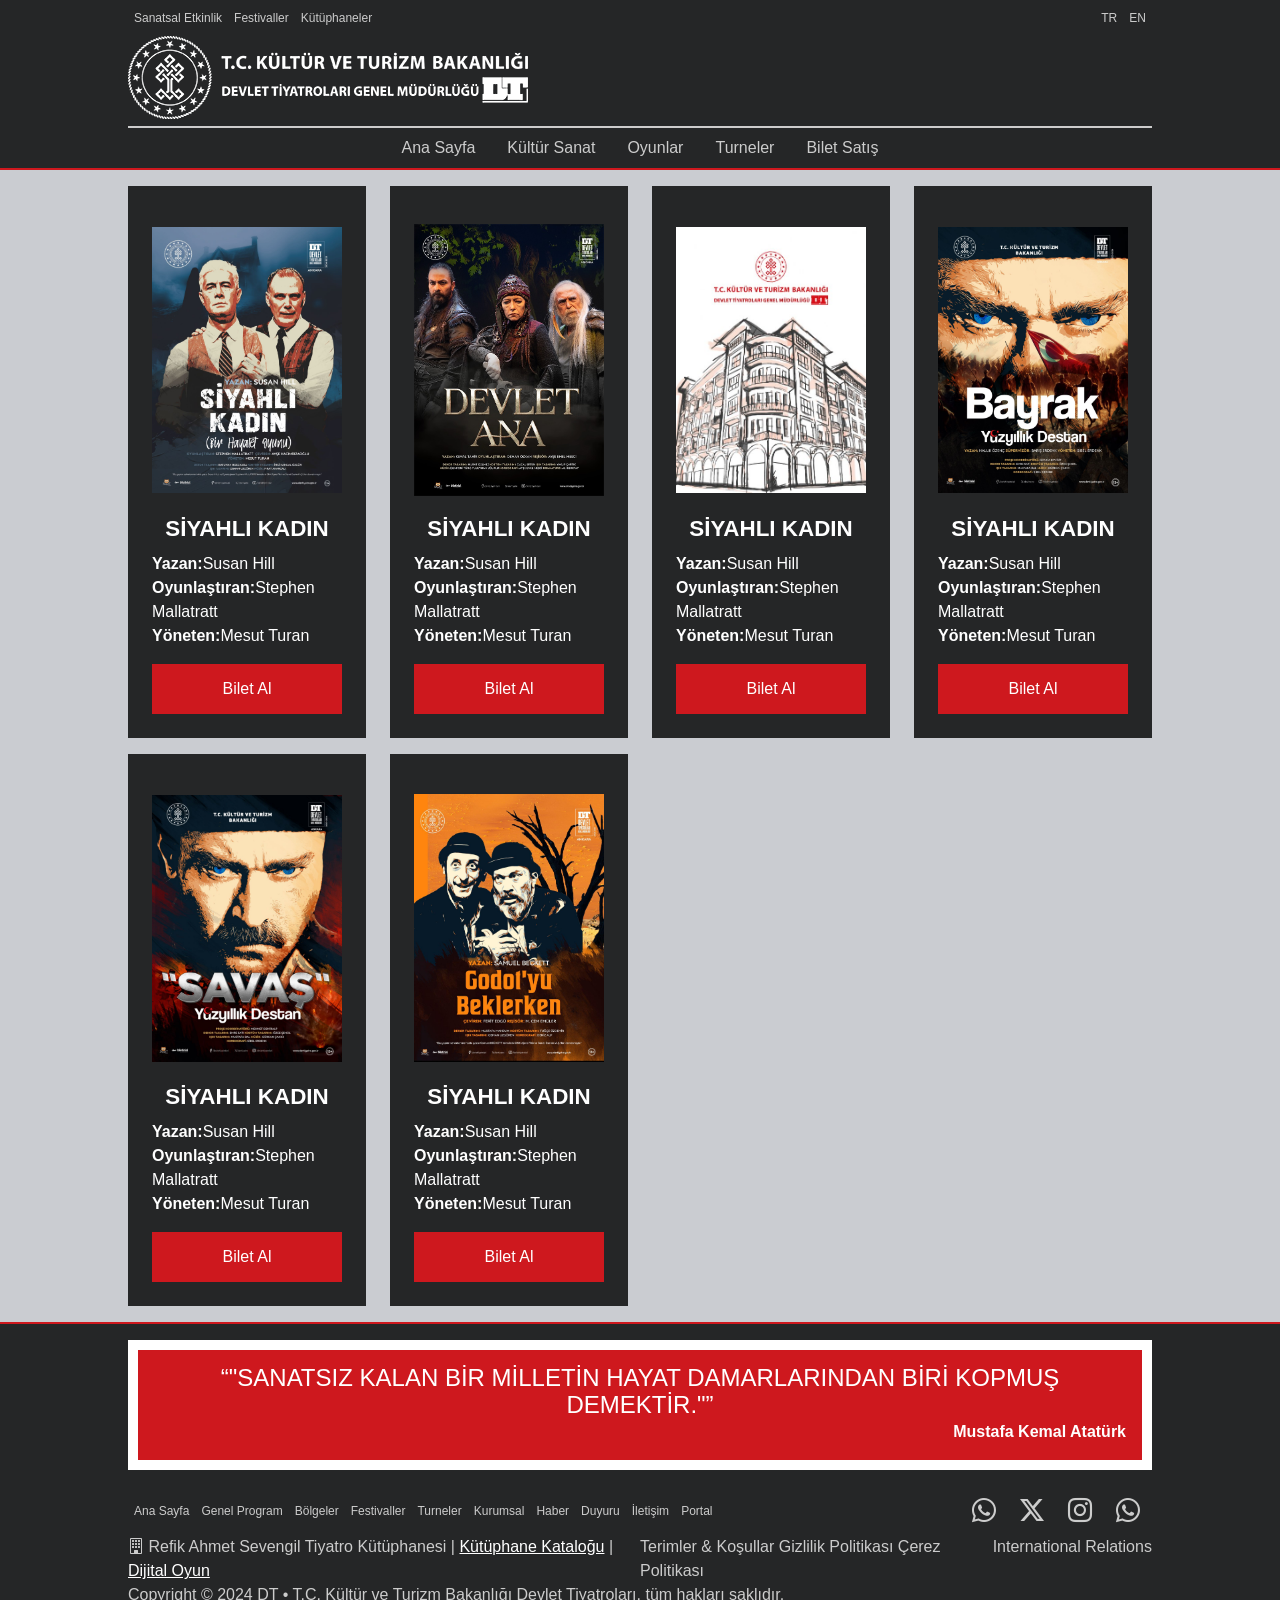
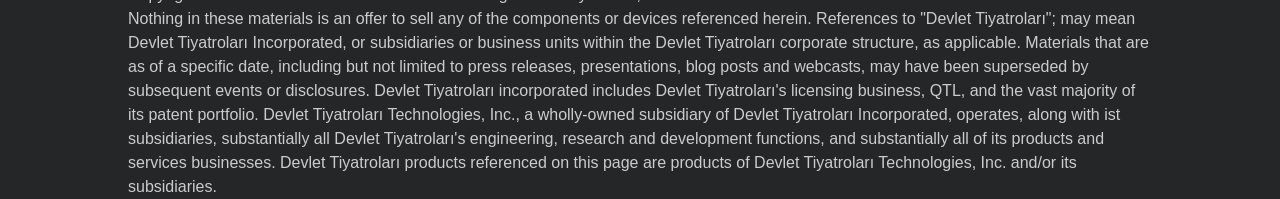
<file: 250205/index.html>
<!DOCTYPE html>
<html lang="tr">
<head>
    <meta charset="UTF-8">
    <meta name="viewport" content="width=device-width, initial-scale=1.0">
    <title>Devlet Tiyatroları Kurumsal Site</title>
    <link rel="stylesheet" href="sablon.css">
    <link rel="stylesheet" href="tasarim.css">
    <link rel="stylesheet" href="https://cdn.jsdelivr.net/npm/bootstrap-icons@1.11.3/font/bootstrap-icons.min.css">
</head>
<body>
    <header>
        <div class="container">
            <div class="row">
                <div class="col-8">
                    <nav id="top-menu">
                        <ul class="d-flex">
                            <li><a href="#">Sanatsal Etkinlik</a></li>
                            <li><a href="#">Festivaller</a></li>
                            <li><a href="#">Kütüphaneler</a></li>
                        </ul>
                    </nav>
                </div>
                <div class="col-4">
                    <nav id="lang-menu">
                        <ul class="d-flex flex-end">
                            <li><a href="#">TR</a></li>
                            <li><a href="#">EN</a></li>
                        </ul>
                    </nav>
                </div>
            </div>
            <div class="row alt-cizgi-2">
                <div class="col-12">
                    <a href="index.html" id="logo">
                        <img src="res/img/logo.png" alt="Devlet Tiyatrosu Logosu">
                    </a>
                </div>
            </div>
            <div class="row">
                <div class="col-12">
                    <nav id="main-menu">
                        <ul class="d-flex flex-center">
                            <li><a href="index.html">Ana Sayfa</a></li>
                            <li><a href="#">Kültür Sanat</a></li>
                            <li><a href="#">Oyunlar</a></li>
                            <li><a href="#">Turneler</a></li>
                            <li><a href="#">Bilet Satış</a></li>
                        </ul>
                    </nav>
                </div>
            </div>
        </div>
    </header>

    <main>
        <div class="container">
            <div class="row nmargin-1">
                <div class="col-3">
                    <div class="card">
                        <img src="res/resimler/oyun1.jpeg" alt="birinci oyun" class="card-poster">
                        <h2 class="card-title">SİYAHLI KADIN</h2>
                        <div class="card-detail">
                            <p><strong>Yazan:</strong>Susan Hill</p>
                            <p><strong>Oyunlaştıran:</strong>Stephen Mallatratt</p>
                            <p><strong>Yöneten:</strong>Mesut Turan</p>
                        </div>
                        <button class="buy-ticket">Bilet Al</button>
                    </div>
                </div>
                <div class="col-3">
                    <div class="card">
                        <img src="res/resimler/oyun2.jpeg" alt="ikinci oyun" class="card-poster">
                        <h2 class="card-title">SİYAHLI KADIN</h2>
                        <div class="card-detail">
                            <p><strong>Yazan:</strong>Susan Hill</p>
                            <p><strong>Oyunlaştıran:</strong>Stephen Mallatratt</p>
                            <p><strong>Yöneten:</strong>Mesut Turan</p>
                        </div>
                        <button class="buy-ticket">Bilet Al</button>
                    </div>
                </div>
                <div class="col-3">
                    <div class="card">
                        <img src="res/resimler/oyun3.jpeg" alt="üçüncü oyun" class="card-poster">
                        <h2 class="card-title">SİYAHLI KADIN</h2>
                        <div class="card-detail">
                            <p><strong>Yazan:</strong>Susan Hill</p>
                            <p><strong>Oyunlaştıran:</strong>Stephen Mallatratt</p>
                            <p><strong>Yöneten:</strong>Mesut Turan</p>
                        </div>
                        <button class="buy-ticket">Bilet Al</button>
                    </div>
                </div>
                <div class="col-3">
                    <div class="card">
                        <img src="res/resimler/oyun4.jpeg" alt="dördüncü oyun" class="card-poster">
                        <h2 class="card-title">SİYAHLI KADIN</h2>
                        <div class="card-detail">
                            <p><strong>Yazan:</strong>Susan Hill</p>
                            <p><strong>Oyunlaştıran:</strong>Stephen Mallatratt</p>
                            <p><strong>Yöneten:</strong>Mesut Turan</p>
                        </div>
                        <button class="buy-ticket">Bilet Al</button>
                    </div>
                </div>
                <div class="col-3">
                    <div class="card">
                        <img src="res/resimler/oyun5.jpeg" alt="beşinci oyun" class="card-poster">
                        <h2 class="card-title">SİYAHLI KADIN</h2>
                        <div class="card-detail">
                            <p><strong>Yazan:</strong>Susan Hill</p>
                            <p><strong>Oyunlaştıran:</strong>Stephen Mallatratt</p>
                            <p><strong>Yöneten:</strong>Mesut Turan</p>
                        </div>
                        <button class="buy-ticket">Bilet Al</button>
                    </div>
                </div>
                <div class="col-3">
                    <div class="card">
                        <img src="res/resimler/oyun6.jpeg" alt="altıncı oyun" class="card-poster">
                        <h2 class="card-title">SİYAHLI KADIN</h2>
                        <div class="card-detail">
                            <p><strong>Yazan:</strong>Susan Hill</p>
                            <p><strong>Oyunlaştıran:</strong>Stephen Mallatratt</p>
                            <p><strong>Yöneten:</strong>Mesut Turan</p>
                        </div>
                        <button class="buy-ticket">Bilet Al</button>
                    </div>
                </div>
            </div>
        </div>
    </main>

    <footer>
        <div class="container">
            <div class="row">
                <div class="col-12">
                    <div class="soz">
                        <q>"SANATSIZ KALAN BİR MİLLETİN HAYAT DAMARLARINDAN BİRİ KOPMUŞ DEMEKTİR."</q>
                        <p>Mustafa Kemal Atatürk</p>
                    </div>
                </div>
            </div>
            <div class="row align-center">
                <div class="col-8">
                    <nav id="footer-menu">
                        <ul class="d-flex">
                            <li><a href="index.html">Ana Sayfa</a></li>
                            <li><a href="#">Genel Program</a></li>
                            <li><a href="#">Bölgeler</a></li>
                            <li><a href="#">Festivaller</a></li>
                            <li><a href="#">Turneler</a></li>
                            <li><a href="#">Kurumsal</a></li>
                            <li><a href="#">Haber</a></li>
                            <li><a href="#">Duyuru</a></li>
                            <li><a href="#">İletişim</a></li>
                            <li><a href="#">Portal</a></li>
                        </ul>
                    </nav>
                </div>

                <div class="col-4">
                    <nav id="social-menu">
                        <ul class="d-flex flex-end">
                            <li><a href="#"><i class="bi bi-whatsapp"></i></a></li>
                            <li><a href="#"><i class="bi bi-twitter-x"></i></a></li>
                            <li><a href="#"><i class="bi bi-instagram"></i></a></li>
                            <li><a href="#"><i class="bi bi-whatsapp"></i></a></li>
                        </ul>
                    </nav>
                </div>
            </div>
            <div class="row">
                <div class="col-6">
                    <p class="footer-aciklama">
                    <i class="bi bi-building"></i> Refik Ahmet Sevengil Tiyatro Kütüphanesi | 
                    <a href="#">Kütüphane Kataloğu</a> |
                    <a href="#">Dijital Oyun</a>
                    </p>
                </div>
                <div class="col-4">
                    <p>Terimler & Koşullar Gizlilik Politikası Çerez Politikası</p>
                </div>
                <div class="col-2 text-end">
                    <p>
                        International Relations
                    </p>
                </div>
            </div>
            <div class="row">
                <div class="col-12">
                 <p>Copyright © 2024 DT • T.C. Kültür ve Turizm Bakanlığı Devlet Tiyatroları, tüm hakları saklıdır.</p>
                 <p>Nothing in these materials is an offer to sell any of the components or devices referenced herein. References to "Devlet Tiyatroları"; may mean Devlet Tiyatroları Incorporated, or subsidiaries or business units within the Devlet Tiyatroları corporate structure, as applicable. Materials that are as of a specific date, including but not limited to press releases, presentations, blog posts and webcasts, may have been superseded by subsequent events or disclosures. Devlet Tiyatroları incorporated includes Devlet Tiyatroları's licensing business, QTL, and the vast majority of its patent portfolio. Devlet Tiyatroları Technologies, Inc., a wholly-owned subsidiary of Devlet Tiyatroları Incorporated, operates, along with ist subsidiaries, substantially all Devlet Tiyatroları's engineering, research and development functions, and substantially all of its products and services businesses. Devlet Tiyatroları products referenced on this page are products of Devlet Tiyatroları Technologies, Inc. and/or its subsidiaries.</p>
                </div>
                
            </div>
        </div>
    </footer>
</body>
</html>
</file>
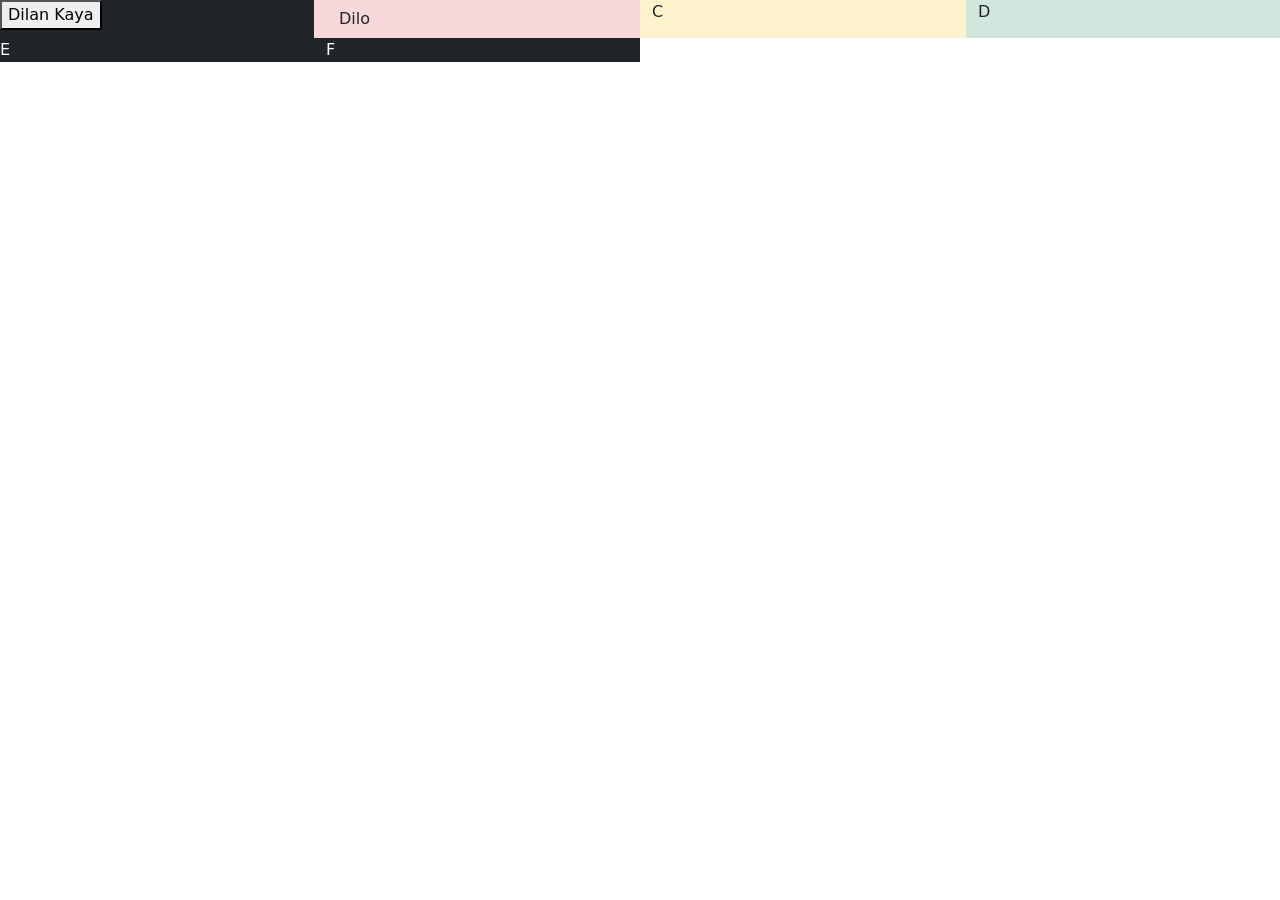
<file: 250219/index.html>
<!doctype html>
<html lang="tr">
  <head>
    <meta charset="utf-8">
    <meta name="viewport" content="width=device-width, initial-scale=1">
    <title>Çalışma 1</title>
    <link href="https://cdn.jsdelivr.net/npm/bootstrap@5.3.3/dist/css/bootstrap.min.css" rel="stylesheet" integrity="sha384-QWTKZyjpPEjISv5WaRU9OFeRpok6YctnYmDr5pNlyT2bRjXh0JMhjY6hW+ALEwIH" crossorigin="anonymous">
  </head>
  <body>
   <div class="container"></div>
        <div class="row">
            <div class="col-lg-3 col-md-4 col-12 bg-dark"><button>Dilan Kaya</button></div>    
            <div class="col-lg-3 col-md-4 col-12 bg-danger-subtle"><button type="button" class="btn">Dilo</button></div>    
            <div class="col-lg-3 col-md-4 col-12 bg-warning-subtle">C</div>    
            <div class="col-lg-3 col-md-4 col-12 bg-success-subtle">D</div>    
            <div class="col-lg-3 col-md-4 col-12 bg-dark text-white">E</div>    
            <div class="col-lg-3 col-md-4 col-12 bg-dark text-white">F</div>    
           
        </div>























    <script src="https://cdn.jsdelivr.net/npm/bootstrap@5.3.3/dist/js/bootstrap.bundle.min.js" integrity="sha384-YvpcrYf0tY3lHB60NNkmXc5s9fDVZLESaAA55NDzOxhy9GkcIdslK1eN7N6jIeHz" crossorigin="anonymous"></script>
  </body>
</html>
</file>
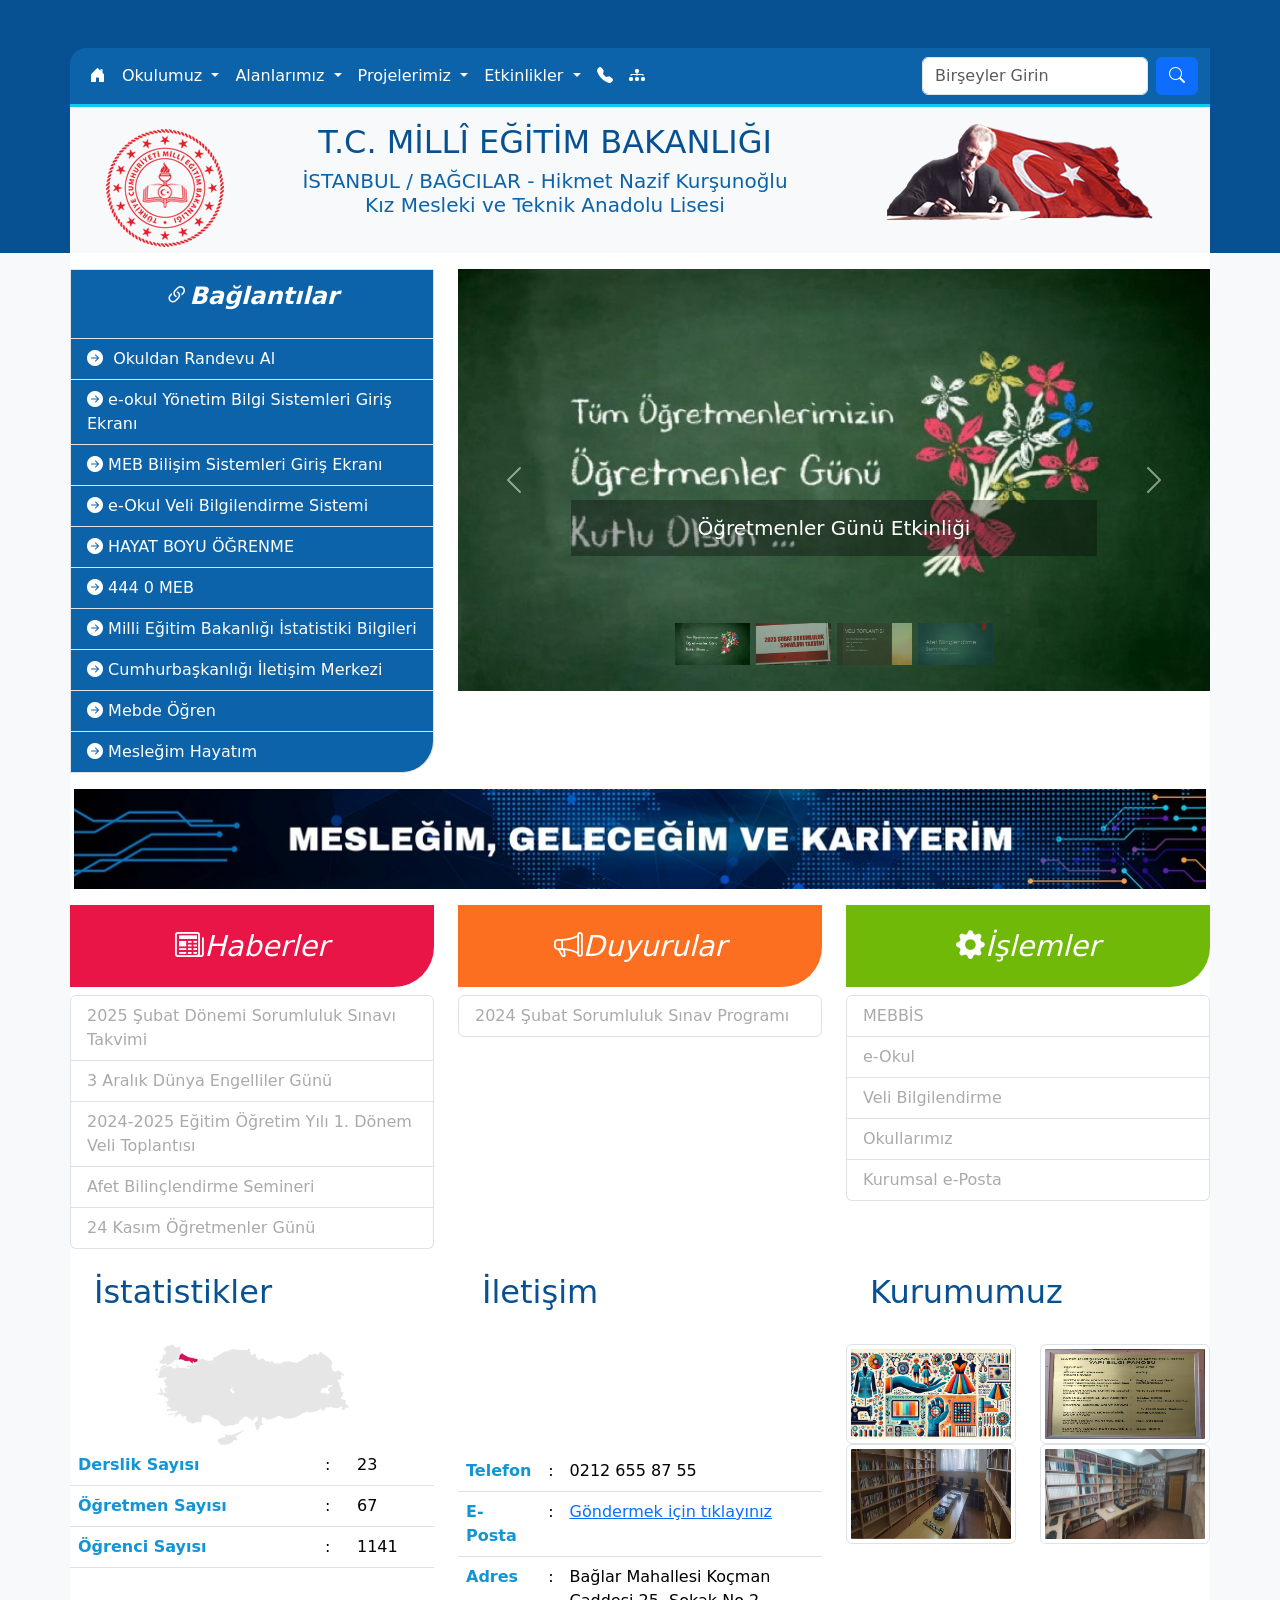
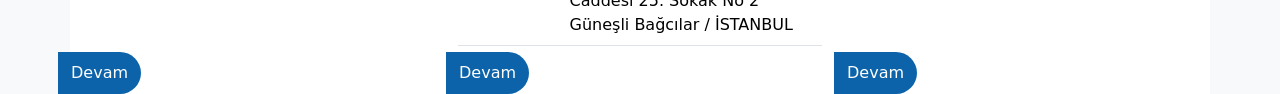
<file: 250305/index.html>
<!doctype html>
<html lang="tr">
  <head>
    <meta charset="utf-8">
    <meta name="viewport" content="width=device-width, initial-scale=1">
    <title>Hikmet Nazif Kurşunoğlu Kız Mesleki ve Teknik Anadolu Lisesi</title>
    <link href="https://cdn.jsdelivr.net/npm/bootstrap@5.3.3/dist/css/bootstrap.min.css" rel="stylesheet" integrity="sha384-QWTKZyjpPEjISv5WaRU9OFeRpok6YctnYmDr5pNlyT2bRjXh0JMhjY6hW+ALEwIH" crossorigin="anonymous">
    <link rel="stylesheet" href="https://cdn.jsdelivr.net/npm/bootstrap-icons@1.11.3/font/bootstrap-icons.min.css">
    <link rel="stylesheet" href="tasarim.css">
  </head>
  <body class="bg-light">
    <!--üst bölüm-->
    <header class="pt-5">
        <div class="container">
            <!--main menü-->
            <div class="row">
                <nav  id="main-menu" class="navbar navbar-expand-lg  sol-ust-yuvarla border-bottom border-3 border-info">
                    <div class="container-fluid">
                      <button class="navbar-toggler" type="button" data-bs-toggle="collapse" data-bs-target="#mainNav" aria-controls="#mainNav" aria-expanded="false" aria-label="Toggle navigation">
                        <span class="navbar-toggler-icon"></span>
                      </button>
                      <div class="collapse navbar-collapse" id="mainNav">
                        <ul class="navbar-nav me-auto mb-2 mb-lg-0">
                          <li class="nav-item">
                            <a class="nav-link active" aria-current="page" href="index.html"><i class="bi bi-house-door-fill"></i></a>
                          </li>

                          <!--açılır menü-->
                          <li class="nav-item dropdown">
                            <a class="nav-link dropdown-toggle" href="#" role="button" data-bs-toggle="dropdown" aria-expanded="false">
                              Okulumuz
                            </a>
                            <ul class="dropdown-menu">
                              <li><a class="dropdown-item" href="#">Müdür</a></li>
                              <li><a class="dropdown-item" href="#">Kadromuz</a></li>
                              <li><a class="dropdown-item" href="#">Tarihçe</a></li>
                              <li><a class="dropdown-item" href="#">Okulumuz Hakkında</a></li>
                            </ul>
                          </li>
                          <!--açılır menü-->
                          <li class="nav-item dropdown">
                            <a class="nav-link dropdown-toggle" href="#" role="button" data-bs-toggle="dropdown" aria-expanded="false">
                                Alanlarımız
                            </a>
                            <ul class="dropdown-menu">
                              <li><a class="dropdown-item" href="#">Bilişim Teknolojileri</a></li>
                              <li><a class="dropdown-item" href="#">Çocuk Gelişimi</a></li>
                              <li><a class="dropdown-item" href="#">Moda Tasarım</a></li>
                              <li><a class="dropdown-item" href="#">Grafik ve Fotoğraf</a></li>
                            </ul>
                          </li>
                          <li class="nav-item dropdown">
                            <a class="nav-link dropdown-toggle" href="#" role="button" data-bs-toggle="dropdown" aria-expanded="false">
                                Projelerimiz
                            </a>
                            <ul class="dropdown-menu">
                              <li><a class="dropdown-item" href="#">Etwinnig</a></li>
                              <li><a class="dropdown-item" href="#">Erasmus</a></li>
                              <li><a class="dropdown-item" href="#">Çekya Öğretmen Hareketliliği</a></li>
                            </ul>
                          </li>
                          <!--açılır menü-->
                          <li class="nav-item dropdown">
                            <a class="nav-link dropdown-toggle" href="#" role="button" data-bs-toggle="dropdown" aria-expanded="false">
                                Etkinlikler
                            </a>
                            <ul class="dropdown-menu">
                              <li><a class="dropdown-item" href="#">Uygulama Anasınıfı</a></li>
                              <li><a class="dropdown-item" href="#">Mevlid</a></li>
                              <li><a class="dropdown-item" href="#">24 Kasım</a></li>
                              <li><a class="dropdown-item" href="#">İstanbul Okuyor</a></li>
                              <li><a class="dropdown-item" href="#">Akıllı İlaç Kullanımı</a></li>
                            </ul>
                          </li>
                          <li class="nav-item">
                            <a href="" class="nav-link"><i class="bi bi-telephone-fill"></i></a>
                          </li>
                          <li class="nav-item">
                            <a href="" class="nav-link"><i class="bi bi-diagram-3-fill"></i></i></a>
                          </li>
                         
                        </ul>
                        <form class="d-flex" role="search">
                          <input class="form-control me-2" type="search" placeholder="Birşeyler Girin" aria-label="Search">
                          <button class="btn btn-primary" type="submit"><i class="bi bi-search"></i></button>
                        </form>
                      </div>
                    </div>
                  </nav>
            </div>

            <!--site başlık-->
            <div class="row bg-light text-center pt-3">
                <!--logo-->
                <div class="col-12 col-md-2 ">
                    <a href="index.html">
                        <img src="res/meb_logo.png" alt="logo" class="img-fluid">
                    </a>
                </div>
                <!--site başlık-->
                <div id="site-baslik" class="col-12 col-md-6">
                    <h2 class="text-uppercase">T.C. MİLLÎ EĞİTİM BAKANLIĞI</h2>
                    <h3 class="fs-5">İSTANBUL / BAĞCILAR - Hikmet Nazif Kurşunoğlu <br> Kız Mesleki ve Teknik Anadolu Lisesi</h3>
                </div>
                <!--Atatürk-->
                <div class="col-12 col-md-4">
                  <img src="res/atabayrak.png" alt="Mustafa Kemal Atatürk" class="img-fluid">
                </div>
            </div>
        </div>
    </header>

    <!--orta bölüm-->
    <main>
      <div class="container bg-white nav-link">
        <!--satır 1-->
      <div class="row pt-3">
        <div class="col-12 col-md-4" id="baglanti-liste">
          <ul class="list-group rounded-0 sag-alt-yuvarla">
            <li class="list-group-item " id="liste-baslik"><i class="bi bi-link-45deg">Bağlantılar</i></li>
            <li class="list-group-item"><a class="nav-link" href="#"><i class="bi bi-arrow-right-circle-fill"></i>&nbsp; Okuldan Randevu Al </a></li>
            <li class="list-group-item"><a class="nav-link" href="#"><i class="bi bi-arrow-right-circle-fill"></i>&nbsp;e-okul Yönetim Bilgi Sistemleri Giriş Ekranı </a></li>
            <li class="list-group-item"><a class="nav-link" href="#"><i class="bi bi-arrow-right-circle-fill"></i>&nbsp;MEB Bilişim Sistemleri Giriş Ekranı </a></li>
            <li class="list-group-item"><a class="nav-link" href="#"><i class="bi bi-arrow-right-circle-fill"></i>&nbsp;e-Okul Veli Bilgilendirme Sistemi</a></li>
            <li class="list-group-item"><a class="nav-link" href="#"><i class="bi bi-arrow-right-circle-fill"></i>&nbsp;HAYAT BOYU ÖĞRENME </a></li>
            <li class="list-group-item"><a class="nav-link" href="#"><i class="bi bi-arrow-right-circle-fill"></i>&nbsp;444 0 MEB </a></li>
            <li class="list-group-item"><a class="nav-link" href="#"><i class="bi bi-arrow-right-circle-fill"></i>&nbsp;Milli Eğitim Bakanlığı İstatistiki Bilgileri </a></li>
            <li class="list-group-item"><a class="nav-link"href="#"><i class="bi bi-arrow-right-circle-fill"></i>&nbsp;Cumhurbaşkanlığı İletişim Merkezi </a></li>
            <li class="list-group-item"><a class="nav-link" href="#"><i class="bi bi-arrow-right-circle-fill"></i>&nbsp;Mebde Öğren </a></li>
            <li class="list-group-item"><a class="nav-link" href="#"><i class="bi bi-arrow-right-circle-fill"></i>&nbsp;Mesleğim Hayatım </a></li>

          </ul>
        </div>
        <!--slider-->
        <div class="col-12 col-md-8">
          <div id="slider1" class="carousel slide" data-bs-ride="carousel">
            <div class="carousel-indicators">
              <button type="button" data-bs-target="#slider1" data-bs-slide-to="0" class="active" aria-current="true" aria-label="Slide 1">
                <img src="res/ogretmenler_gunu.jpg" class="d-block w-100" alt="Öğretmenler Günü">
              </button>
              <button type="button" data-bs-target="#slider1" data-bs-slide-to="1" aria-label="Slide 2">
                <img src="res/sorumluluk_duyuru.jpg" class="d-block w-100" alt="Sorumluluk Sınavı Duyuru">
              </button>
              <button type="button" data-bs-target="#slider1" data-bs-slide-to="2" aria-label="Slide 3">
                <img src="res/veli_top_duyuru.jpg" class="d-block w-100" alt="Veli Toplantısı">
              </button>
              <button type="button" data-bs-target="#slider1" data-bs-slide-to="3" aria-label="Slide 4">
                <img src="res/k_26161726_afet.jpg" class="d-block w-100" alt="Afet Bilinci">
              </button>
            </div>
            <div class="carousel-inner">
              <div class="carousel-item active" data-bs-interval="2000">
                <img src="res/ogretmenler_gunu.jpg" class="d-block w-100" alt="Öğretmenler Günü">
                <div class="carousel-caption d-none d-md-block top-50 ">
                  <h5>Öğretmenler Günü Etkinliği</h5>
                </div>
              </div>
              <div class="carousel-item" data-bs-interval="2000">
                <img src="res/sorumluluk_duyuru.jpg" class="d-block w-100" alt="Sorumluluk Sınavı Duyuru">
              </div>
              <div class="carousel-item" data-bs-interval="2000">
                <img src="res/veli_top_duyuru.jpg" class="d-block w-100" alt="Veli Toplantısı">
              </div>
              <div class="carousel-item" data-bs-interval="2000">
                <img src="res/k_26161726_afet.jpg" class="d-block w-100" alt="Afet Bilinci">
              </div>
            </div>
            <button class="carousel-control-prev" type="button" data-bs-target="#slider1" data-bs-slide="prev">
              <span class="carousel-control-prev-icon" aria-hidden="true"></span>
              <span class="visually-hidden">Geri</span>
            </button>
            <button class="carousel-control-next" type="button" data-bs-target="#slider1" data-bs-slide="next">
              <span class="carousel-control-next-icon" aria-hidden="true"></span>
              <span class="visually-hidden">İleri</span>
            </button>
          </div>
        </div>
      </div>
      <!--satır 2-->
      <div class="row">
        <div class="col-12 text-center p-3 ">
          <img src="res/meslegim_hayatim.jpg" alt="Mesleğim hayatım" class="img-fluid">
        </div>
      </div>
      <!--satır3-->
      <div class="row listeler">
        <div class="col-12 col-md-4">
          <h4 id="baslik-haber"><i class="bi bi-newspaper">Haberler</i></h4>
          <ul class="list-group" id="list-haber">
            <li class="list-group-item">
              <a href="#">2025 Şubat Dönemi Sorumluluk Sınavı Takvimi</a>
            </li>
            <li class="list-group-item">
              <a href="#">3 Aralık Dünya Engelliler Günü</a>
            </li>
            <li class="list-group-item">
              <a href="#">2024-2025 Eğitim Öğretim Yılı 1. Dönem Veli Toplantısı</a>
            </li>
            <li class="list-group-item">
              <a href="#">Afet Bilinçlendirme Semineri</a>
            </li>
            <li class="list-group-item">
              <a href="#">24 Kasım Öğretmenler Günü</a>
            </li>
          </ul>
        </div>
        <div class="col-12 col-md-4">
          <h4 id="baslik-duyuru"><i class="bi bi-megaphone">Duyurular</i></h4>
          <ul class="list-group" id="list-duyuru">
            <li class="list-group-item">
              <a href="#">2024 Şubat Sorumluluk Sınav Programı</a>
            </li>
          </ul>
        </div>
        <div class="col-12 col-md-4">
          <h4 id="baslik-islem"><i class="bi bi-gear-fill">İşlemler</i></h4>
          <ul class="list-group" id="list-islem">
            <li class="list-group-item">
              <a href="#">MEBBİS</a>
            </li>
            <li class="list-group-item">
              <a href="#">e-Okul</a>
            </li>
            <li class="list-group-item">
              <a href="#">Veli Bilgilendirme</a>
            </li>
            <li class="list-group-item">
              <a href="#">Okullarımız</a>
            </li>
            <li class="list-group-item">
              <a href="#">Kurumsal e-Posta</a>
            </li>
          </ul>
        </div>
      </div>
      <!--satır4-->
      <div class="row">
        <div class="col-md-4 position-relative">
          <h2 id="baslik-istatistik">İstatistikler</h2>
          <div class="text-center">
            <img src="res/harita.png" alt="harita" class="img-fluid">
          </div>
          <table class="table">
            <tr>
              <th>Derslik Sayısı</th>
              <td>:</td>
              <td>23</td>
            </tr>
            <tr>
              <th>Öğretmen Sayısı</th>
              <td>:</td>
              <td>67</td>
            </tr>
            <tr>
              <th>Öğrenci Sayısı</th>
              <td>:</td>
              <td>1141</td>
            </tr>
          </table>
          <div class="py-3"></div>
          <div>
            <button class="btn btn-acik-mavi btn rounded-0 rounded-end-pill py-2 px4 position-absolute bottom-0 start-0">Devam</button>
          </div>
        </div>
        <div class="col-md-4 position-relative">
          <h2 id="baslik-iletisim">İletişim</h2>
          <div class="text-center">
            <iframe src="https://www.google.com/maps/embed?pb=!1m18!1m12!1m3!1d48155.49288403216!2d28.7843441908077!3d41.03141846461248!2m3!1f0!2f0!3f0!3m2!1i1024!2i768!4f13.1!3m3!1m2!1s0x14caa4e4a654838f%3A0xebe75d25b108b26a!2sHikmet%20Nazif%20Kur%C5%9Funo%C4%9Flu%20Vocational%20and%20Technical%20High%20School!5e0!3m2!1sen!2str!4v1741776142455!5m2!1sen!2str" width="200" height="100" style="border:0;" allowfullscreen="" loading="lazy" referrerpolicy="no-referrer-when-downgrade"></iframe>
          </div>
          <table class="table">
            <tr>
              <th>Telefon	</th>
              <td>:</td>
              <td>0212 655 87 55</td>
            </tr>
            <tr>
              <th>E-Posta</th>
              <td>:</td>
              <td><a href="#"> Göndermek için tıklayınız</a></td>
            </tr>
            <tr>
              <th>Adres</th>
              <td>:</td>
              <td>Bağlar Mahallesi Koçman Caddesi 25. Sokak No 2 Güneşli Bağcılar / İSTANBUL</td>
            </tr>
          </table>
          <div class="py-3"></div>
          <div>
            <button class="btn btn-acik-mavi btn rounded-0 rounded-end-pill py-2 px4 position-absolute bottom-0 start-0">Devam</button>
          </div>
        </div>
        <div class="col-md-4 position-relative">
          <h2 id="baslik-kurum">Kurumumuz</h2>
          <div class="row">
            <div class="col-12 col-md-6">
              <img class="kucuk-resim img-thumbnail" src="res/kurumumuz1.jpg" alt="kurum1">
            </div>
            <div class="col-12 col-md-6">
              <img class="kucuk-resim img-thumbnail" src="res/kurumumuz2.jpg" alt="kurum2">
            </div>
            <div class="col-12 col-md-6">
              <img class="kucuk-resim img-thumbnail" src="res/kurumumuz3.jpg" alt="kurum3">
            </div>
            <div class="col-12 col-md-6">
              <img class="kucuk-resim img-thumbnail" src="res/kurumumuz4.jpg" alt="kurum4">
            </div>
          </div>
          <div class="py-3"></div>
          <div>
            <button class="btn btn-acik-mavi btn rounded-0 rounded-end-pill py-2 px4 position-absolute bottom-0 start-0">Devam</button>
          </div>
        </div>
      </div>
      </div>
      
      
    </main>

    <!--alt bölüm-->
    <footer></footer>
    <script src="https://cdn.jsdelivr.net/npm/bootstrap@5.3.3/dist/js/bootstrap.bundle.min.js" integrity="sha384-YvpcrYf0tY3lHB60NNkmXc5s9fDVZLESaAA55NDzOxhy9GkcIdslK1eN7N6jIeHz" crossorigin="anonymous"></script>
    
  </body>
</html>
</file>
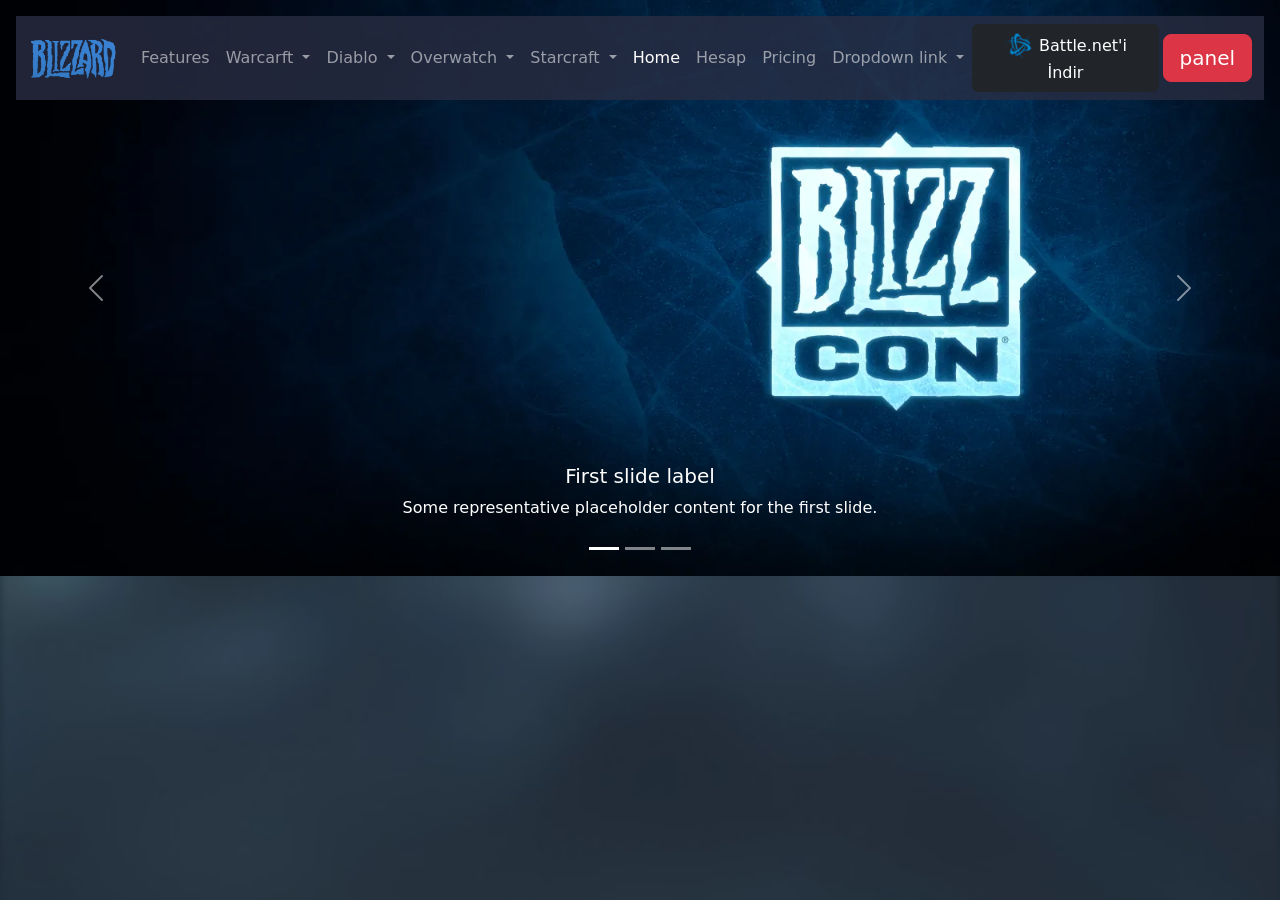
<file: 250319/index.html>
<!doctype html>
<html lang="tr">

<head>
    <meta charset="utf-8">
    <meta name="viewport" content="width=device-width, initial-scale=1">
    <title>Blizzard</title>
    <link href="https://cdn.jsdelivr.net/npm/bootstrap@5.3.3/dist/css/bootstrap.min.css" rel="stylesheet"
        integrity="sha384-QWTKZyjpPEjISv5WaRU9OFeRpok6YctnYmDr5pNlyT2bRjXh0JMhjY6hW+ALEwIH" crossorigin="anonymous">
    <link rel="stylesheet" href="tasarim.css">
</head>

<body>

    <header>
        <div class="container-fluid">
            <nav class="navbar navbar-expand-lg bg-dark1 position-fixed top-0 start-0 end-0 m-3 z-1" data-bs-theme="dark">
                <div class="container-fluid">
                    <a class="navbar-brand" href="#">
                        <img src="res/blizzard-logo.png" height="50px" alt="Blizzard">
                    </a>
                    <button class="navbar-toggler" type="button" data-bs-toggle="collapse"
                        data-bs-target="#navbarNavDropdown" aria-controls="navbarNavDropdown" aria-expanded="false"
                        aria-label="Toggle navigation">
                        <span class="navbar-toggler-icon"></span>
                    </button>
                    <div class="collapse navbar-collapse" id="navbarNavDropdown">
                        <ul class="navbar-nav">
                            <li class="nav-item">
                                <a class="nav-link" href="#">Features</a>
                                <!-- açılır menü -->
                            <li class="nav-item dropdown">
                                <a class="nav-link dropdown-toggle" href="#" role="button" data-bs-toggle="dropdown"
                                    aria-expanded="false">
                                    Warcarft
                                </a>
                                <ul class="dropdown-menu">
                                    <li><a class="dropdown-item" href="#">Action</a></li>
                                    <li><a class="dropdown-item" href="#">Another action</a></li>
                                    <li><a class="dropdown-item" href="#">Something else here</a></li>
                                </ul>
                            </li>
                            <!-- açılır menü -->
                            <li class="nav-item dropdown">
                                <a class="nav-link dropdown-toggle" href="#" role="button" data-bs-toggle="dropdown"
                                    aria-expanded="false">
                                    Diablo
                                </a>
                                <ul class="dropdown-menu">
                                    <li><a class="dropdown-item" href="#">Action</a></li>
                                    <li><a class="dropdown-item" href="#">Another action</a></li>
                                    <li><a class="dropdown-item" href="#">Something else here</a></li>
                                </ul>
                            </li>
                            <!-- açılır menü -->
                            <li class="nav-item dropdown">
                                <a class="nav-link dropdown-toggle" href="#" role="button" data-bs-toggle="dropdown"
                                    aria-expanded="false">
                                    Overwatch
                                </a>
                                <ul class="dropdown-menu">
                                    <li><a class="dropdown-item" href="#">Action</a></li>
                                    <li><a class="dropdown-item" href="#">Another action</a></li>
                                    <li><a class="dropdown-item" href="#">Something else here</a></li>
                                </ul>
                            </li>
                            <!-- açılır menü -->
                            <li class="nav-item dropdown">
                                <a class="nav-link dropdown-toggle" href="#" role="button" data-bs-toggle="dropdown"
                                    aria-expanded="false">
                                    Starcraft
                                </a>
                                <ul class="dropdown-menu">
                                    <li><a class="dropdown-item" href="#">Action</a></li>
                                    <li><a class="dropdown-item" href="#">Another action</a></li>
                                    <li><a class="dropdown-item" href="#">Something else here</a></li>
                                </ul>
                            </li> 
                        </ul>
                        <ul class="navbar-nav ms-auto">
                            <li class="nav-item">
                              <a class="nav-link active" aria-current="page" href="#">Home</a>
                            </li>
                            <li class="nav-item">
                              <a class="nav-link" href="#"  data-bs-toggle="modal" data-bs-target="#user-modal">Hesap</a>
                            </li>
                            <li class="nav-item">
                              <a class="nav-link" href="#">Pricing</a>
                            </li>
                            <li class="nav-item dropdown">
                              <a class="nav-link dropdown-toggle" href="#" role="button" data-bs-toggle="dropdown" aria-expanded="false">
                                Dropdown link
                              </a>
                              <ul class="dropdown-menu">
                                <li><a class="dropdown-item" href="#">Action</a></li>
                                <li><a class="dropdown-item" href="#">Another action</a></li>
                                <li><a class="dropdown-item" href="#">Something else here</a></li>
                              </ul>
                            </li>
                          </ul>
                          <button type="button" class="btn btn-dark"  data-bs-toggle="modal" data-bs-target="#game-modal"><img src="res/battlenet-logo.png" width="30px"
                            alt=""> Battle.net'i İndir</button>
                            <button class="btn btn-danger btn-lg ms-1" data-bs-toggle="offcanvas" data-bs-target="#offcanvaspanel">
                              panel
                              </button>
                              
                    </div>
                </div>
            </nav>
        </div>
    </header>
    <main>
        <div class="container-fluid">
            <div class="row">
                <div class="col-12 p-0">
                    <div id="slider" class="carousel slide z-0">
                        <div class="carousel-indicators">
                          <button type="button" data-bs-target="#slider" data-bs-slide-to="0" class="active" aria-current="true" aria-label="Slide 1"></button>
                          <button type="button" data-bs-target="#slider" data-bs-slide-to="1" aria-label="Slide 2"></button>
                          <button type="button" data-bs-target="#slider" data-bs-slide-to="2" aria-label="Slide 3"></button>
                        </div>
                        <div class="carousel-inner">
                          <div class="carousel-item active">
                            <img src="res/slider/WAR_SXSW_Thor-Announce_Blizzardcom_Desktop_1600x720_JL01a.webp" class="d-block w-100" alt="...">
                            <div class="carousel-caption d-none d-md-block">
                              <h5>First slide label</h5>
                              <p>Some representative placeholder content for the first slide.</p>
                            </div>
                          </div>
                          <div class="carousel-item">
                            <img src="res/slider/HS_31p6_ITED_MegaBundle_PP_Blizzardcom_Desktop_1600x720_RN01.webp" class="d-block w-100" alt="...">
                            <div class="carousel-caption d-none d-md-block">
                              <h5>Second slide label</h5>
                              <p>Some representative placeholder content for the second slide.</p>
                            </div>
                          </div>
                          <div class="carousel-item">
                            <img src="res/slider/WoW_ClassicMOPBundle_Blizzardcom_HeaderDesktop_1600x720.webp" class="d-block w-100" alt="...">
                            <div class="carousel-caption d-none d-md-block">
                              <h5>Third slide label</h5>
                              <p>Some representative placeholder content for the third slide.</p>
                            </div>
                          </div>
                        </div>
                        <button class="carousel-control-prev" type="button" data-bs-target="#slider" data-bs-slide="prev">
                          <span class="carousel-control-prev-icon" aria-hidden="true"></span>
                          <span class="visually-hidden">Previous</span>
                        </button>
                        <button class="carousel-control-next" type="button" data-bs-target="#slider" data-bs-slide="next">
                          <span class="carousel-control-next-icon" aria-hidden="true"></span>
                          <span class="visually-hidden">Next</span>
                        </button>
                      </div>
                </div>
            </div>
        </div>
    </main>
    <footer></footer>




    <!-- user modal -->
    <div class="modal fade" tabindex="-1" id="user-modal" data-bs-theme="dark">
        <div class="modal-dialog  modal-dialog-centered">
          <div class="modal-content">
            <div class="modal-body text-light">
              <div class="container-fluid">
                <div class="row">
                    <form>
                        <div class="mb-3">
                          <label for="exampleInputEmail1" class="form-label">Email address</label>
                          <input type="email" class="form-control" id="exampleInputEmail1" aria-describedby="emailHelp">
                          <div id="emailHelp" class="form-text">We'll never share your email with anyone else.</div>
                        </div>
                        <div class="mb-3">
                          <label for="exampleInputPassword1" class="form-label">Password</label>
                          <input type="password" class="form-control" id="exampleInputPassword1">
                        </div>
                        <div class="mb-3 form-check">
                          <input type="checkbox" class="form-check-input" id="exampleCheck1">
                          <label class="form-check-label" for="exampleCheck1">Check me out</label>
                        </div>
                        <button type="submit" class="btn btn-primary">Submit</button>
                      </form>
                </div>
              </div>
            </div>
            <div class="modal-footer">
              <button type="button" class="btn btn-secondary" data-bs-dismiss="modal">Close</button>
            </div>
          </div>
        </div>
      </div>
            <!--- indir modal-->
      <div class="modal text-color" tabindex="-1" id="game-modal" data-bs-theme="dark">
        <div class="modal-dialog  modal-xl">
          <div class="modal-content">
            <div class="modal-header">
              <h5 class="modal-title">Game Download Center</h5>
              <button type="button" class="btn-close" data-bs-dismiss="modal" aria-label="Close"></button>
            </div>
            <div class="modal-body">
              <div class="container-fluid">
                <div class="row mb-2 align-items-center">
                  <div class="col-md-3">
                    <img src="res/img/blizzard_game_card_background_MOP.jpg" class="img-fluid w-100"  alt="fds">
                  </div>
                  <div class="col-md-6">Lorem ipsum dolor sit amet consectetur adipisicing elit. Distinctio perspiciatis labore, magnam laudantium nihil asperiores totam exercitationem, quas iusto tempora consectetur earum sequi ex similique mollitia cum eius sunt nisi?</div>
                  <div class="col-md-3">
                    <a href="#" class="btn btn-danger">MOP Download</a>
                  </div>
                </div>
                <div class="row mb-2">
                  <div class="col-md-3">
                    <img src="res/img/blizzard_game_card_background_MOP.jpg" class="img-fluid w-100"  alt="fds">
                  </div>
                  <div class="col-md-6">Lorem ipsum dolor sit amet consectetur adipisicing elit. Distinctio perspiciatis labore, magnam laudantium nihil asperiores totam exercitationem, quas iusto tempora consectetur earum sequi ex similique mollitia cum eius sunt nisi?</div>
                  <div class="col-md-3">
                    <a href="#" class="btn btn-danger">MOP Download</a>
                  </div>
                </div>
                <div class="row mb-2">
                  <div class="col-md-3">
                    <img src="res/img/blizzard_game_card_background_MOP.jpg" class="img-fluid w-100"  alt="fds">
                  </div>
                  <div class="col-md-6">Lorem ipsum dolor sit amet consectetur adipisicing elit. Distinctio perspiciatis labore, magnam laudantium nihil asperiores totam exercitationem, quas iusto tempora consectetur earum sequi ex similique mollitia cum eius sunt nisi?</div>
                  <div class="col-md-3">
                    <a href="#" class="btn btn-danger">MOP Download</a>
                  </div>
                </div>
                <div class="row mb-2">
                  <div class="col-md-3">
                    <img src="res/img/blizzard_game_card_background_MOP.jpg" class="img-fluid w-100"  alt="fds">
                  </div>
                  <div class="col-md-6">Lorem ipsum dolor sit amet consectetur adipisicing elit. Distinctio perspiciatis labore, magnam laudantium nihil asperiores totam exercitationem, quas iusto tempora consectetur earum sequi ex similique mollitia cum eius sunt nisi?</div>
                  <div class="col-md-3">
                    <a href="#" class="btn btn-danger">MOP Download</a>
                  </div>
                </div>
                <div class="row mb-2">
                  <div class="col-md-3">
                    <img src="res/img/blizzard_game_card_background_MOP.jpg" class="img-fluid w-100"  alt="fds">
                  </div>
                  <div class="col-md-6">Lorem ipsum dolor sit amet consectetur adipisicing elit. Distinctio perspiciatis labore, magnam laudantium nihil asperiores totam exercitationem, quas iusto tempora consectetur earum sequi ex similique mollitia cum eius sunt nisi?</div>
                  <div class="col-md-3">
                    <a href="#" class="btn btn-danger">MOP Download</a>
                  </div>
                </div>
                
              </div>
            </div>
            <div class="modal-footer">
              <button type="button" class="btn btn-secondary" data-bs-dismiss="modal">Close</button>
              <button type="button" class="btn btn-primary">Save changes</button>
            </div>
          </div>
        </div>
      </div>

      <!-- offcanvas -->
      <div class="offcanvas offcanvas-start" tabindex="-1" id="offcanvaspanel" aria-labelledby="offcanvasExampleLabel">
        <div class="offcanvas-header">
          <h5 class="offcanvas-title" id="offcanvasExampleLabel">Offcanvas</h5>
          <button type="button" class="btn-close" data-bs-dismiss="offcanvas" aria-label="Close"></button>
        </div>
        <div class="offcanvas-body">
          <div>
            Some text as placeholder. In real life you can have the elements you have chosen. Like, text, images, lists, etc.
          </div>
          <div class="dropdown mt-3">
            <button class="btn btn-secondary dropdown-toggle" type="button" data-bs-toggle="dropdown">
              Dropdown button
            </button>
            <ul class="dropdown-menu">
              <li><a class="dropdown-item" href="#">Action</a></li>
              <li><a class="dropdown-item" href="#">Another action</a></li>
              <li><a class="dropdown-item" href="#">Something else here</a></li>
            </ul>
          </div>
        </div>
      </div>
     





    <script src="https://cdn.jsdelivr.net/npm/bootstrap@5.3.3/dist/js/bootstrap.bundle.min.js"
        integrity="sha384-YvpcrYf0tY3lHB60NNkmXc5s9fDVZLESaAA55NDzOxhy9GkcIdslK1eN7N6jIeHz"
        crossorigin="anonymous"></script>
</body>

</html>
</file>
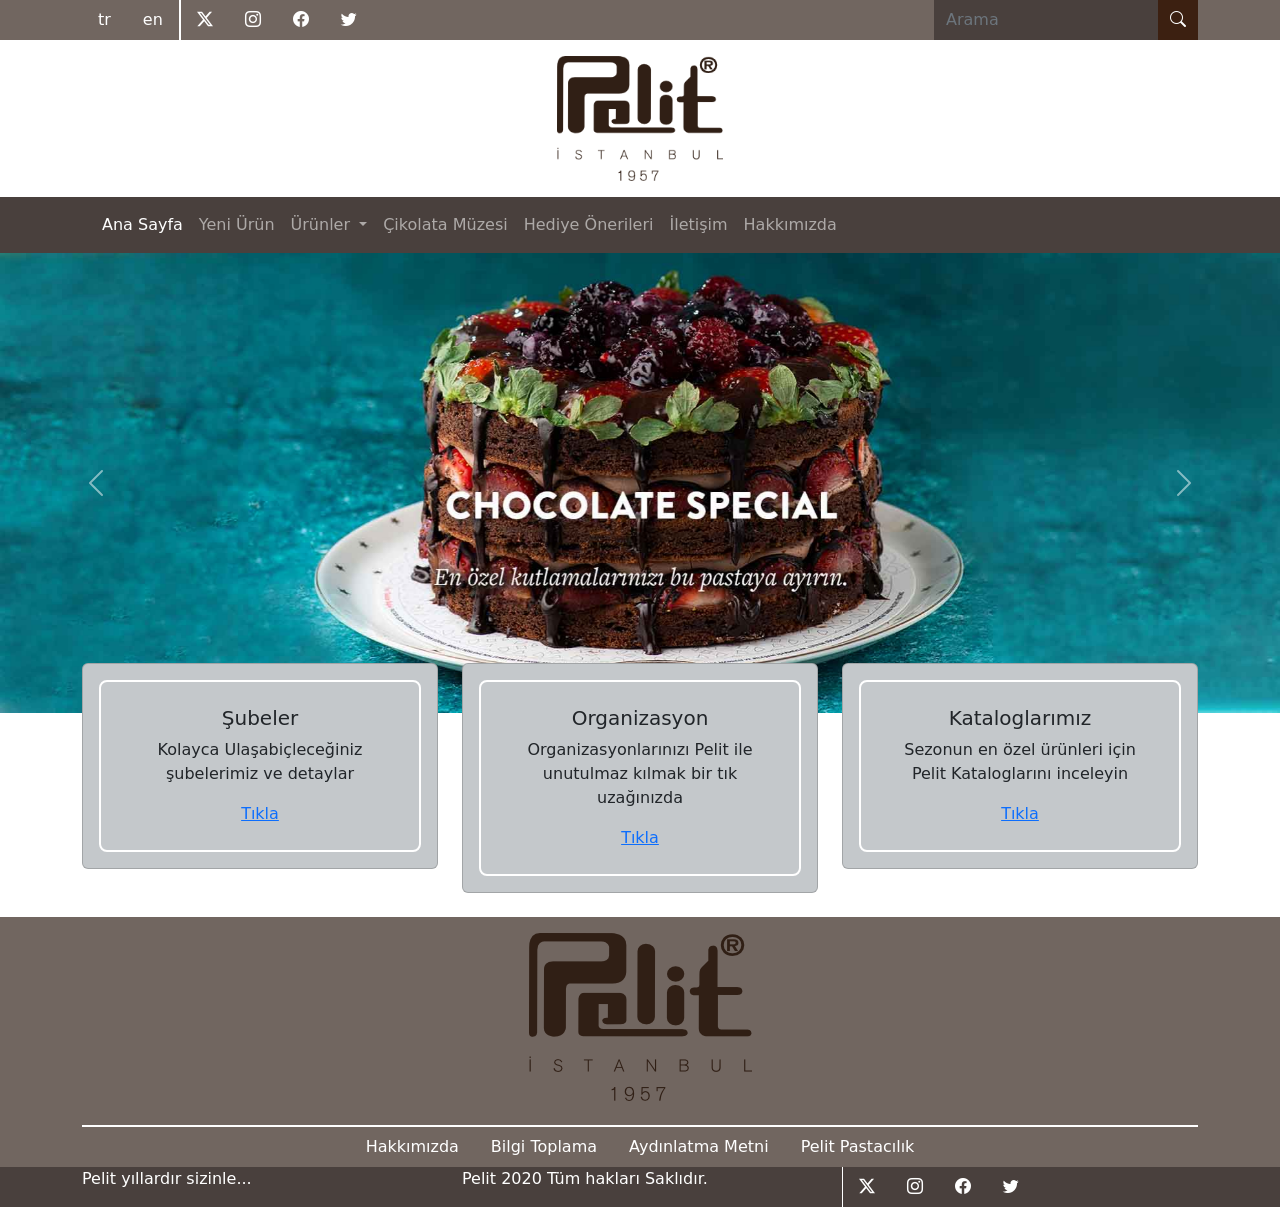
<file: 250409/index.html>
<!doctype html>
<html lang="tr">
  <head>
    <meta charset="utf-8">
    <meta name="viewport" content="width=device-width, initial-scale=1">
    <title>Pelit Pastaneleri</title>
    <link href="https://cdn.jsdelivr.net/npm/bootstrap@5.3.5/dist/css/bootstrap.min.css" rel="stylesheet" integrity="sha384-SgOJa3DmI69IUzQ2PVdRZhwQ+dy64/BUtbMJw1MZ8t5HZApcHrRKUc4W0kG879m7" crossorigin="anonymous">
    <link rel="stylesheet" href="https://cdn.jsdelivr.net/npm/bootstrap-icons@1.11.3/font/bootstrap-icons.min.css">
   
    <link rel="stylesheet" href="sabitler.css">
    <link rel="stylesheet" href="tasarim.css">


</head>
  <body>


<!-- Üst kısım -->
<header>

    <!-- 1.Üst Satır -->

    <div class="bg-secondary">
        <div class="container">
            <div class="row">
                <div class="col-12 d-flex">

                    <!-- #lang-menu -->
                  <ul class="nav" id="lang-menu">
                    <li class="nav-item ">
                      <a class="nav-link " aria-current="page" href="#">tr</a>
                    </li>
                    <li class="nav-item">
                      <a class="nav-link " aria-current="page" href="#">en</a>
                    </li>
                  
                  </ul>
                  
                  <!-- #social-menu -->
                  <ul class="nav" id="social-menu">
                    <li class="nav-item" id="social-menu">
                      <a class="nav-link " aria-current="page" href="#"><i class="bi bi-twitter-x"></i></a>
                    </li>
                    <li class="nav-item">
                      <a class="nav-link" href="#"><i class="bi bi-instagram"></i></a>
                    </li>
                    <li class="nav-item">
                      <a class="nav-link" href="#"><i class="bi bi-facebook"></i></a>
                    </li>
                    <li class="nav-item">
                      <a class="nav-link" href="#"><i class="bi bi-twitter"></i></a>
                    </li>
                  
                  </ul>


                  <!-- #search-panel -->
                  <form id="arama-panel" class="d-flex ms-auto" role="search">
                    <input class="form-control rounded-0 border-0   bg-primary  text-white"  type="search" placeholder="Arama" aria-label="Search">
                    <button class="btn btn-primary rounded-0 border-0" type="submit"><i class="bi bi-search"></i></button>
                  </form>
                </div>
            </div>
        </div>
    </div>

   


     <!-- 2.Üst Satır -->
     <div class="">
        <div class="container">
            <div class="row justify-content-center py-3">
                <div class="col-4  col-md-2 ">
                    <a href="index.html">
                      <img src="upload/pelit-logo-2.png" alt="Pelit Logo "  class="img-fluid">
                    </a>
                </div>
            </div>
        </div>
     </div>


      <!-- 3.Üst Satır -->
    <div class="bg-primary">
      <div class="container">
        <div class="row">
          <div class="col-12">

            <nav id="nain-menu" class="navbar navbar-expand-lg  " data-bs-theme="dark">
              <div class="container-fluid">
                <button class="navbar-toggler" type="button" data-bs-toggle="collapse" data-bs-target="#navbarSupportedContent" aria-controls="navbarSupportedContent" aria-expanded="false" aria-label="Toggle navigation">
                  <span class="navbar-toggler-icon"></span>
                </button>
                <div class="collapse navbar-collapse" id="navbarSupportedContent">
                  <ul class="navbar-nav me-auto mb-2 mb-lg-0">
                    <li class="nav-item">
                      <a class="nav-link active" aria-current="page" href="#">Ana Sayfa</a>
                    </li>
                    <li class="nav-item">
                      <a class="nav-link" href="">Yeni Ürün</a>
                    </li>
                    <li class="nav-item dropdown">
                      <a class="nav-link dropdown-toggle" href="#" role="button" data-bs-toggle="dropdown" aria-expanded="false">
                        Ürünler
                      </a>
                      <ul class="dropdown-menu">
                        <li><a class="dropdown-item" href="#">Action</a></li>
                        <li><a class="dropdown-item" href="#">Another action</a></li>
                        <li><hr class="dropdown-divider"></li>
                        <li><a class="dropdown-item" href="#">Something else here</a></li>
                      </ul>
                    </li>
                    <li class="nav-item">
                      <a href="https://www.cikolatamuzesi.com.tr" class="nav-link">Çikolata Müzesi</a>
                    </li>
                    <li class="nav-item">
                      <a href="hediye.html" class="nav-link">Hediye Önerileri</a>
                    </li>
                    <li class="nav-item">
                      <a href="iletişim.html" class="nav-link">İletişim</a>
                    </li>
                    <li class="nav-item">
                      <a href="hakkımızda.html" class="nav-link">Hakkımızda</a>
                    </li>
                    
                  </ul>
                  
                </div>
              </div>
            </nav>

          </div>

        </div>

      </div>
    </div>

</header>


<!-- Orta kısım -->
<Main>

    <!-- 1.Orta Satır -->
    <div id="pelitSlider" class="carousel slide">
        <div class="carousel-inner">
          <div class="carousel-item active">
            <img src="upload/chocolatespecial.jpg" class="d-block w-100" alt="Çikolata Özel">
          </div>
          <div class="carousel-item">
            <img src="upload/portakallicileklitr.jpg" class="d-block w-100" alt="Portakallı Çilekli Özel">
          </div>
          <div class="carousel-item">
            <img src="upload/selaletr.jpg" class="d-block w-100" alt="Şelale Özel">
          </div>
        </div>
        <button class="carousel-control-prev" type="button" data-bs-target="#pelitSlider" data-bs-slide="prev">
          <span class="carousel-control-prev-icon" aria-hidden="true"></span>
          <span class="visually-hidden">Geri</span>
        </button>
        <button class="carousel-control-next" type="button" data-bs-target="#pelitSlider" data-bs-slide="next">
          <span class="carousel-control-next-icon" aria-hidden="true"></span>
          <span class="visually-hidden">İleri</span>
        </button>
      </div>


    <!-- 2.Orta Satır -->
    <div class="container" id="bolum1">
      <div class="row">
        <div class="col-md-4">
          <div class="card  p-3 text-center">
            <div class="card-body p-4 rounded-3">
              <h5 class="card-title">Şubeler</h5>
              <p class="card-text">Kolayca Ulaşabiçleceğiniz şubelerimiz ve detaylar</p>
              <a href="#" class="card-link">Tıkla</a>
            </div>
          </div>
        </div>
        <div class="col-md-4">
          <div class="card  p-3 text-center">
            <div class="card-body p-4 rounded-3">
              <h5 class="card-title">Organizasyon</h5>
              <p class="card-text">Organizasyonlarınızı Pelit ile unutulmaz kılmak bir tık uzağınızda</p>
              <a href="#" class="card-link">Tıkla</a>
            </div>
          </div>
        </div>
        <div class="col-md-4">
          <div class="card  p-3 text-center">
            <div class="card-body p-4 rounded-3">
              <h5 class="card-title">Kataloglarımız</h5>
              <p class="card-text">Sezonun en özel ürünleri için Pelit Kataloglarını inceleyin </p>
              <a href="#" class="card-link">Tıkla</a>
            </div>
          </div>
        </div>
      </div>
    </div>


</Main>

<!-- Alt Kısım -->

<footer class="bg-secondary">

<!-- 1.Alt Satır -->
    <div class="container my-4 pt-3">
      <div class="row text-center">
        <div class="col-12">
          <a href="index.html">
            <img src="upload/pelit-logo-2.png" alt="Pelit Logo" class="img-fluid">
          </a>
        </div>
      </div>

    </div>
    
    


<!-- Yatay Çizgi -->
    <div class="container">
      <div class="yatay-cizgi">
        
      </div>

    </div>





<!-- 2.Alt Satır -->
    <div class="container">
      <div class="row">
        <div class="col-12">
          <ul class="nav justify-content-center">
            <li class="nav-item">
              <a class="nav-link text-white"  href="#">Hakkımızda</a>
            </li>
            <li class="nav-item">
              <a class="nav-link text-white"  href="#">Bilgi Toplama</a>
            </li>
            <li class="nav-item">
              <a class="nav-link text-white" href="#">Aydınlatma Metni</a>
            </li>
            <li class="nav-item">
              <a class="nav-link text-white">Pelit Pastacılık</a>
            </li>
          </ul>
        </div>
      </div>
    </div>






<!-- 3.Alt Satır -->
<div class="bg-primary">
  <div class="container ">
    <div class="row text-white ">
      <div class="col-md-4">
        <p>Pelit yıllardır sizinle... </p>
      </div>

      <div class="col-md-4">
        <p>Pelit 2020 Tüm hakları Saklıdır.</p>
      </div>
      <div class="col-md-4">
        <!-- #social-menu -->
        <ul class="nav" id="social-panel">
          <li class="nav-item" id="social-menu">
            <a class="nav-link " aria-current="page" href="#"><i class="bi bi-twitter-x"></i></a>
          </li>
          <li class="nav-item">
            <a class="nav-link" href="#"><i class="bi bi-instagram"></i></a>
          </li>
          <li class="nav-item">
            <a class="nav-link" href="#"><i class="bi bi-facebook"></i></a>
          </li>
          <li class="nav-item">
            <a class="nav-link" href="#"><i class="bi bi-twitter"></i></a>
          </li>
        
        </ul>                  
      </div>
    </div>
  </div>

</div>
    


</footer>




    <script src="https://cdn.jsdelivr.net/npm/bootstrap@5.3.5/dist/js/bootstrap.bundle.min.js" integrity="sha384-k6d4wzSIapyDyv1kpU366/PK5hCdSbCRGRCMv+eplOQJWyd1fbcAu9OCUj5zNLiq" crossorigin="anonymous"></script>
  </body>
</html>
</file>
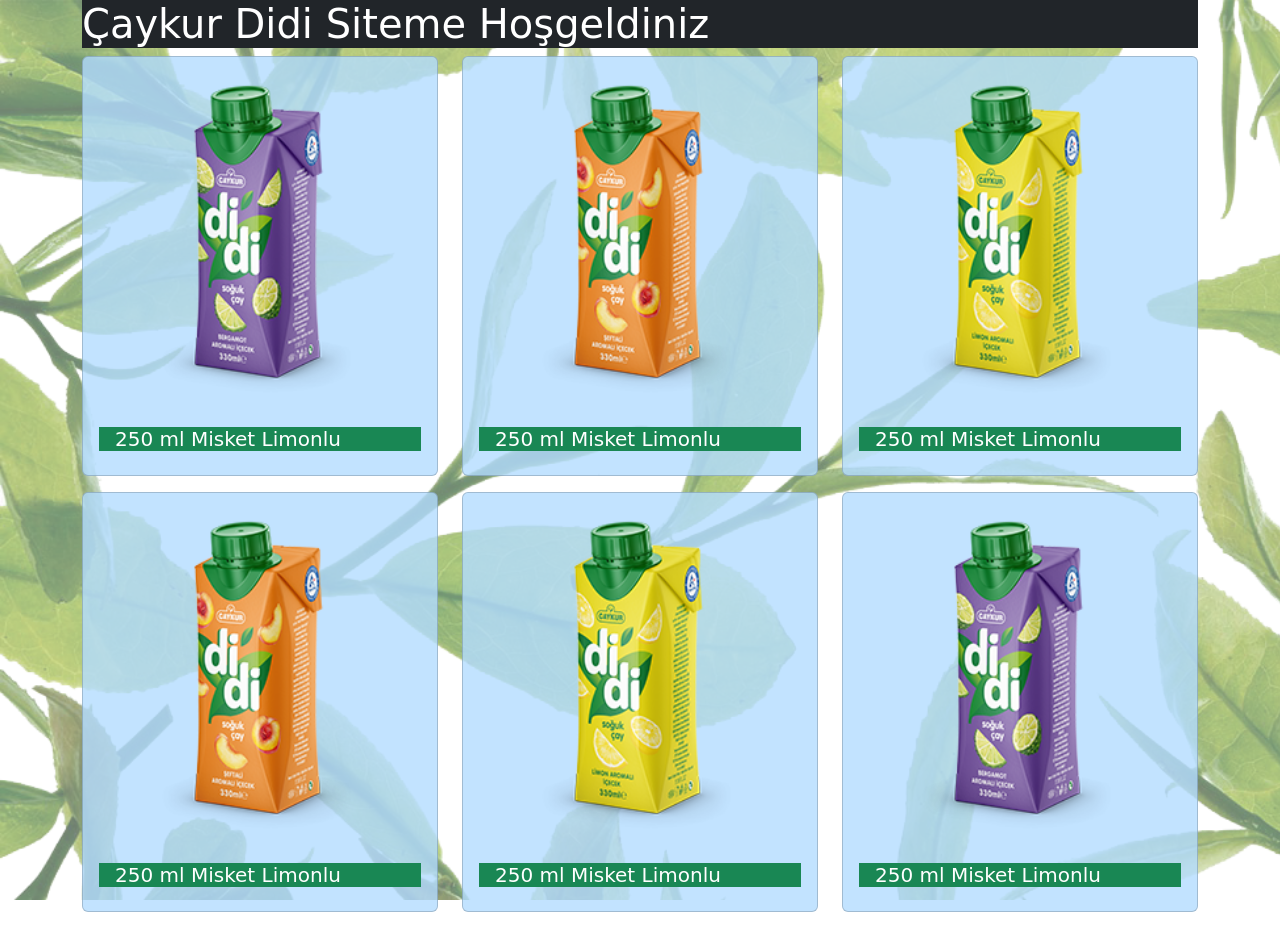
<file: 250219/urunler.html>
<!doctype html>
<html lang="tr">
  <head>
    <meta charset="utf-8">
    <meta name="viewport" content="width=device-width, initial-scale=1">
    <title>Çaykur Didi</title>
    <link href="https://cdn.jsdelivr.net/npm/bootstrap@5.3.3/dist/css/bootstrap.min.css" 
    rel="stylesheet" integrity="sha384-QWTKZyjpPEjISv5WaRU9OFeRpok6YctnYmDr5pNlyT2bRjXh0JMhjY6hW+ALEwIH" 
    crossorigin="anonymous">
  
    <style>

      body{
        background-image: url(res/urun/arkaplan.png);
        background-size: cover;
        background-attachment: fixed; 
      }
    
      .bg-card{
        background-color: #b3dcffcc;
      }

    </style>
  
  </head>
  <body>
   
    <div class="container">
      <!--Header Bölümü-->
      <header class="bg-dark text-white" >
      <h1>
        Çaykur Didi Siteme Hoşgeldiniz
      </h1>
    </header>

     <!--Main Bölümü-->
     <main>
      <div class="row">
        <div class="col-lg-4 col-md-6 col-sm-12">
          <div class="card bg-card  mb-3">
            <img  class="card-img-top" src="res/urun/280.png" alt="urun">
            <div class="card-body">
              <h5 class="card-title  bg-success  text-bg-secondary ps-3">250 ml Misket Limonlu</h5>
            </div>
          </div>
        </div>


        <div class="col-lg-4 col-md-6 col-sm-12">
          <div class="card bg-card mb-3">
            <img  class="card-img-top" src="res/urun/281.png" alt="urun">
            <div class="card-body">
              <h5 class="card-title  bg-success  text-bg-secondary ps-3">250 ml Misket Limonlu</h5>
            </div>
          </div>
        </div>


        <div class="col-lg-4 col-md-6 col-sm-12">
          <div class="card  bg-card mb-3">
            <img  class="card-img-top" src="res/urun/282.png" alt="urun">
            <div class="card-body">
              <h5 class="card-title  bg-success  text-bg-secondary ps-3">250 ml Misket Limonlu</h5>
            </div>
          </div>
        </div>


        <div class="col-lg-4 col-md-6 col-sm-12">
          <div class="card  bg-card mb-3">
            <img  class="card-img-top" src="res/urun/281.png" alt="urun">
            <div class="card-body">
              <h5 class="card-title  bg-success  text-bg-secondary ps-3">250 ml Misket Limonlu</h5>
            </div>
          </div>
        </div>



        <div class="col-lg-4 col-md-6 col-sm-12">
          <div class="card  bg-card mb-3">
            <img  class="card-img-top" src="res/urun/282.png" alt="urun">
            <div class="card-body">
              <h5 class="card-title  bg-success  text-bg-secondary ps-3">250 ml Misket Limonlu</h5>
            </div>
          </div>
        </div>


        <div class="col-lg-4 col-md-6 col-sm-12">
          <div class="card bg-card mb-3">
            <img  class="card-img-top" src="res/urun/280.png" alt="urun">
            <div class="card-body">
              <h5 class="card-title  bg-success  text-bg-secondary ps-3">250 ml Misket Limonlu</h5>
            </div>
          </div>
        </div> 

        


      
              
         

      
      </div>
     </main>

















    
  </div>
    <script src="https://cdn.jsdelivr.net/npm/bootstrap@5.3.3/dist/js/bootstrap.bundle.min.js" integrity="sha384-YvpcrYf0tY3lHB60NNkmXc5s9fDVZLESaAA55NDzOxhy9GkcIdslK1eN7N6jIeHz" crossorigin="anonymous"></script>
  </body>
</html>
</file>
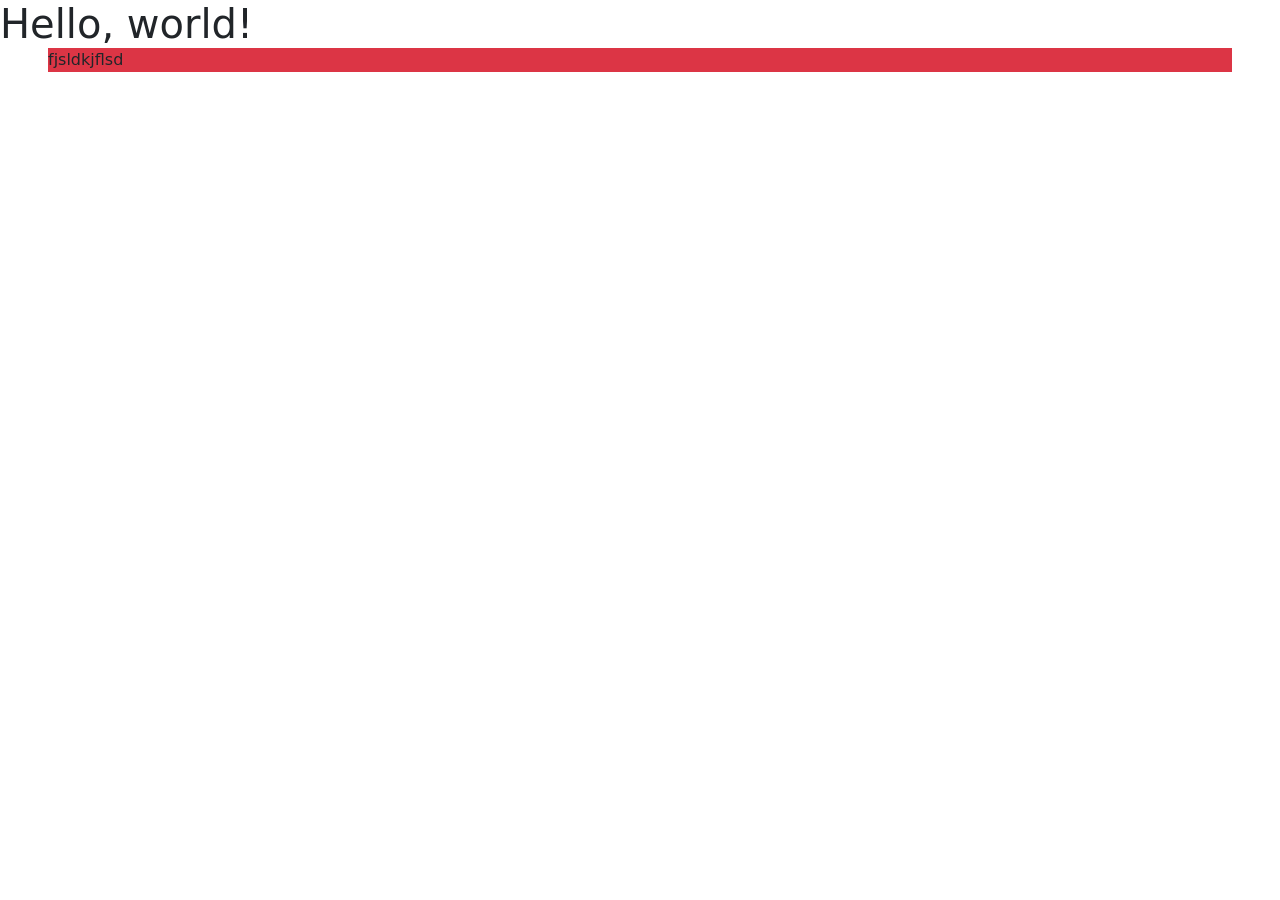
<file: 250319/calisma1.html>
<!doctype html>
<html lang="tr">
  <head>
    <meta charset="utf-8">
    <meta name="viewport" content="width=device-width, initial-scale=1">
    <title>Bootstrap demo</title>
    <link href="https://cdn.jsdelivr.net/npm/bootstrap@5.3.3/dist/css/bootstrap.min.css" rel="stylesheet" integrity="sha384-QWTKZyjpPEjISv5WaRU9OFeRpok6YctnYmDr5pNlyT2bRjXh0JMhjY6hW+ALEwIH" crossorigin="anonymous">
  </head>
  <body>
    <h1>Hello, world!</h1>
    <div class="position-fixed top-0 end-0 start-0 m-5 bg-danger">
        <nav>fjsldkjflsd</nav>
    </div>

    
    <script src="https://cdn.jsdelivr.net/npm/bootstrap@5.3.3/dist/js/bootstrap.bundle.min.js" integrity="sha384-YvpcrYf0tY3lHB60NNkmXc5s9fDVZLESaAA55NDzOxhy9GkcIdslK1eN7N6jIeHz" crossorigin="anonymous"></script>
  </body>
</html>
</file>
<file: 250205/sablon.css>
*{
    margin: 0;
    padding: 0;
    box-sizing: border-box;
}

body{
    font-size: 100%;
    line-height: 150%;
}

ul{
  list-style: none;  
}

/* Grid Yapısı*/

.container{
    width: 80%;
    margin:auto;
}

.row{
    display: flex;
    flex-wrap: wrap;
}

.col-1{
    width: 8.33%;
}

.col-2{
    width: 16.66%;
}

.col-3{
    width: 25%;
}

.col-4{
    width: 33.33%;
}

.col-5{
    width: 41.66%;
}

.col-6{
    width: 50%;
}

.col-7{
    width: 58.33%;
}

.col-8{
    width: 66.66%;
}

.col-9{
    width: 75%;
}

.col-10{
    width: 83.33%;
}

.col-11{
    width: 91.66%;
}

.col-12{
    width: 100%;
}

.d-flex{
    display: flex;
}



/*flex align*/

.flex-center{
    justify-content: center;
}

.align-center{
    align-items: center;
}
.flex-end{
    justify-content: flex-end;
}

/*yazı hizalama*/
.text-center{
    text-align: center;
}

.text-end{
    text-align: end;
}


/*dış boşluklar*/

.nmarginx-20{
    margin-left: -10px;
    margin-right: -10px;
}

/*iç boşluklar*/

.p-10{
    padding: 10px;
}
</file>
<file: 250205/tasarim.css>
body{
    background-color: rgb(202, 204, 209);
}

.alt-cizgi-2{
    border-bottom: 2px solid rgb(204, 204, 204);
}

header{
    background-color: rgb(37,38,39);
    border-bottom: 2px solid rgb(206, 24, 30);
}

#top-menu a,
#lang-menu a,
#footer-menu a,
#social-menu a{
    display: block;
    padding:0.5em ;
    color: rgb(204, 204, 204);
    text-decoration: none;
    font-family: sans-serif;
    font-size: .75em;
}

#main-menu a{
    display: block;
    padding:0.5em 1em ;
    color: rgb(204, 204, 204);
    text-decoration: none;
    font-family: sans-serif;
}

#main-menu a:hover{
    background-color : rgb(206, 24, 30);
}

.card{
    background-color: #252627;
    padding: 1.5em;
    margin: 1em .75em 0 .75em;
    color: #fff;
    font-family: sans-serif;
}

.card-poster{
    width: 100%;
    height: 300px;
    object-fit: contain;
}

.card-title{
    font-size: 1.4em;
    text-align: center;
    margin-bottom: 0.5em;
}

.buy-ticket{
    background-color : rgb(206, 24, 30);
    color: #fff;
    display: block;
    width: 100%;
    padding: 1em 0;
    margin-top: 1em;
    font-size: 1em;
    border: none;
}

.nmargin-1{
    margin-left: -0.75em;
    margin-right: -0.75em;
}

footer{
    background-color: rgb(37,38,39);
    border-top: 2px solid rgb(206, 24, 30);
    margin-top: 1em;
    font-family: sans-serif;
    font-size: 1rem;
    color: #ccc;
}

.soz{
    border: 10px solid #fff;
    margin:1rem 0 ;
    padding: 1rem;
    background-color: rgb(206, 24, 30);
    text-align: center;
    color: #fff;
    font-family: sans-serif;
}

.soz q{
    font-size: 1.5rem;
}

.soz p{
    text-align: end;
    font-weight: 600;
}

.footer-aciklama{
    color: #ccc;
}

.footer-aciklama a{
    color: #fff;
}

#social-menu a{
    font-size: 1.5rem;
}
</file>
<file: 250305/tasarim.css>
:root{
    --renk-koyu-mavi:#075192;
    --renk-acik-mavi:#0c63a9;
}

/*üst kısım*/
header{
    background-color: var(--renk-koyu-mavi);
    
}

#main-menu{
    background-color:var(--renk-acik-mavi) ;
}

#main-menu .nav-link{
    color: #fff;
}

#site-baslik h2{
    color: var(--renk-koyu-mavi);
}

#site-baslik h3{
    color: var(--renk-acik-mavi);
}

/*orta bölüm*/

#liste-baslik{
    height: 70px;
    font-size: 1.5rem;
    text-align: center;
    font-weight: bold;
    color: #fff;
}

#baglanti-liste .list-group-item{
    background-color: var(--renk-acik-mavi);
}

#baglanti-liste .nav-link{
    color: #fff;
}

.carousel-indicators [data-bs-target]{
    width: 75px;
    height: auto;
}

#slider1 .carousel-caption h5{
    background-color: #00000055;
    color: #fff;
    padding: 1rem 0;
}

/*genel css*/
.sol-ust-yuvarla{
    border-top-left-radius: 1rem;
}

.sag-alt-yuvarla{
    border-bottom-right-radius: 2rem !important;
}

/*main satır 3*/

.listeler h4{
    font-style: italic;
    color: #fff;
    text-align: center;
    padding: 1.5rem;
    border-bottom-right-radius: 2.5rem;
    font-weight: 300;
    font-size: 1.8rem;
}

#baslik-haber{
    background-color: #e91546;
}

#baslik-duyuru{
    background-color: #fc6f20;
}

#baslik-islem{
    background-color: #71b908;
}

#list-haber a{
    color: #aaa;
    text-decoration: none;
}

#list-haber a:hover{
    color: red;
}

#list-duyuru a{
    color: #aaa;
    text-decoration: none;
}

#list-duyuru a:hover{
    color: #fc6f20;
}

#list-islem a{
    color: #aaa;
    text-decoration: none;
}

#list-islem a:hover{
    color: #71b908;
}

/*satır 4*/

#baslik-istatistik{
    padding: 1.5rem;
    color: #075192;
}
#baslik-iletisim{
    padding: 1.5rem;
    color: #075192;
}
#baslik-kurum{
    padding: 1.5rem;
    color: #075192;
}

.table th{
    color: #1295D5;
    font-weight: bold;
    text-decoration: none;
}

.kucuk-resim{
    width: 100%;
    height: 100px;
    object-fit: fill;
}


.btn-acik-mavi{
    background-color: var(--renk-acik-mavi);
    color: #fff;
}

.btn-acik-mavi:hover{
    outline: 3px solid var(--renk-acik-mavi);
    color:var(--renk-acik-mavi);
}





#panel1{
   background-color: #888;
}
#panel1 th{
    color: var(--renk-acik-mavi);
}

.btn-acik-mavi{
    background-color: var(--renk-acik-mavi);
    color: #fff;
}
.btn-acik-mavi:hover{
   outline: 3px solid var(--renk-acik-mavi);
   color: var(--renk-acik-mavi);
}

#panel1 .kurum-resim{
    width: 100%;
    height: 100px;
    object-fit: fill;
}
</file>
<file: 250319/tasarim.css>
body{
    background: url(res/img/2600_Promo.webp);
    background-size: cover;

}

.bg-dark1{
    background-color: #282d43cc;
}
</file>
<file: 250409/sabitler.css>
:root, [data-bs-theme=light] {
    --bs-blue: #0d6efd;
    --bs-indigo: #6610f2;
    --bs-purple: #6f42c1;
    --bs-pink: #d63384;
    --bs-red: #dc3545;
    --bs-orange: #fd7e14;
    --bs-yellow: #ffc107;
    --bs-green: #198754;
    --bs-teal: #20c997;
    --bs-cyan: #0dcaf0;
    --bs-black: #000;
    --bs-white: #fff;
    --bs-gray: #6c757d;
    --bs-gray-dark: #343a40;
    --bs-gray-100: #f8f9fa;
    --bs-gray-200: #e9ecef;
    --bs-gray-300: #dee2e6;
    --bs-gray-400: #ced4da;
    --bs-gray-500: #adb5bd;
    --bs-gray-600: #6c757d;
    --bs-gray-700: #495057;
    --bs-gray-800: #343a40;
    --bs-gray-900: #212529;
    --bs-primary: rgb(60, 32, 17);
    --bs-secondary: #6c757d;
    --bs-success: #198754;
    --bs-info: #0dcaf0;
    --bs-warning: #ffc107;
    --bs-danger: #dc3545;
    --bs-light: #f8f9fa;
    --bs-dark: #212529;
    --bs-primary-rgb: 73,64,61;
    --bs-secondary-rgb: 113, 102, 96;
    --bs-success-rgb: 25,135,84;
    --bs-info-rgb: 13,202,240;
    --bs-warning-rgb: 255,193,7;
    --bs-danger-rgb: 220,53,69;
    --bs-light-rgb: 248,249,250;
    --bs-dark-rgb: 33,37,41;
    --bs-primary-text-emphasis: #052c65;
    --bs-secondary-text-emphasis: #2b2f32;
    --bs-success-text-emphasis: #0a3622;
    --bs-info-text-emphasis: #055160;
    --bs-warning-text-emphasis: #664d03;
    --bs-danger-text-emphasis: #58151c;
    --bs-light-text-emphasis: #495057;
    --bs-dark-text-emphasis: #495057;
    --bs-primary-bg-subtle: #cfe2ff;
    --bs-secondary-bg-subtle: #e2e3e5;
    --bs-success-bg-subtle: #d1e7dd;
    --bs-info-bg-subtle: #cff4fc;
    --bs-warning-bg-subtle: #fff3cd;
    --bs-danger-bg-subtle: #f8d7da;
    --bs-light-bg-subtle: #fcfcfd;
    --bs-dark-bg-subtle: #ced4da;
    --bs-primary-border-subtle: #9ec5fe;
    --bs-secondary-border-subtle: #c4c8cb;
    --bs-success-border-subtle: #a3cfbb;
    --bs-info-border-subtle: #9eeaf9;
    --bs-warning-border-subtle: #ffe69c;
    --bs-danger-border-subtle: #f1aeb5;
    --bs-light-border-subtle: #e9ecef;
    --bs-dark-border-subtle: #adb5bd;
    --bs-white-rgb: 255,255,255;
    --bs-black-rgb: 0,0,0;
    --bs-font-sans-serif: system-ui,-apple-system,"Segoe UI",Roboto,"Helvetica Neue","Noto Sans","Liberation Sans",Arial,sans-serif,"Apple Color Emoji","Segoe UI Emoji","Segoe UI Symbol","Noto Color Emoji";
    --bs-font-monospace: SFMono-Regular,Menlo,Monaco,Consolas,"Liberation Mono","Courier New",monospace;
    --bs-gradient: linear-gradient(180deg, rgba(255, 255, 255, 0.15), rgba(255, 255, 255, 0));
    --bs-body-font-family: var(--bs-font-sans-serif);
    --bs-body-font-size: 1rem;
    --bs-body-font-weight: 400;
    --bs-body-line-height: 1.5;
    --bs-body-color: #212529;
    --bs-body-color-rgb: 33,37,41;
    --bs-body-bg: #fff;
    --bs-body-bg-rgb: 255,255,255;
    --bs-emphasis-color: #000;
    --bs-emphasis-color-rgb: 0,0,0;
    --bs-secondary-color: rgba(33, 37, 41, 0.75);
    --bs-secondary-color-rgb: 33,37,41;
    --bs-secondary-bg: #e9ecef;
    --bs-secondary-bg-rgb: 233,236,239;
    --bs-tertiary-color: rgba(33, 37, 41, 0.5);
    --bs-tertiary-color-rgb: 33,37,41;
    --bs-tertiary-bg: #f8f9fa;
    --bs-tertiary-bg-rgb: 248,249,250;
    --bs-heading-color: inherit;
    --bs-link-color: #0d6efd;
    --bs-link-color-rgb: 13,110,253;
    --bs-link-decoration: underline;
    --bs-link-hover-color: #0a58ca;
    --bs-link-hover-color-rgb: 10,88,202;
    --bs-code-color: #d63384;
    --bs-highlight-color: #212529;
    --bs-highlight-bg: #fff3cd;
    --bs-border-width: 1px;
    --bs-border-style: solid;
    --bs-border-color: #dee2e6;
    --bs-border-color-translucent: rgba(0, 0, 0, 0.175);
    --bs-border-radius: 0.375rem;
    --bs-border-radius-sm: 0.25rem;
    --bs-border-radius-lg: 0.5rem;
    --bs-border-radius-xl: 1rem;
    --bs-border-radius-xxl: 2rem;
    --bs-border-radius-2xl: var(--bs-border-radius-xxl);
    --bs-border-radius-pill: 50rem;
    --bs-box-shadow: 0 0.5rem 1rem rgba(0, 0, 0, 0.15);
    --bs-box-shadow-sm: 0 0.125rem 0.25rem rgba(0, 0, 0, 0.075);
    --bs-box-shadow-lg: 0 1rem 3rem rgba(0, 0, 0, 0.175);
    --bs-box-shadow-inset: inset 0 1px 2px rgba(0, 0, 0, 0.075);
    --bs-focus-ring-width: 0.25rem;
    --bs-focus-ring-opacity: 0.25;
    --bs-focus-ring-color: rgba(13, 110, 253, 0.25);
    --bs-form-valid-color: #198754;
    --bs-form-valid-border-color: #198754;
    --bs-form-invalid-color: #dc3545;
    --bs-form-invalid-border-color: #dc3545;
}
</file>
<file: 250409/tasarim.css>
.btn-primary{
    background-color: var(--bs-primary);
}


/*Header*/


#lang-menu a,
#social-menu a,
#social-panel a{
    color: var(--bs-white);
}


#lang-menu a:hover,
#social-menu a:hover{
    color: var(--bs-black);
    
}


#social-menu{
    border-left: 1px solid var(--bs-white);
}


input[type=search]::placeholder {
   color: var(--bs-secondary);
  }

  input[type=search]:focus{
    box-shadow: none;
  }
   


  #search-panel input::placeholder{
   background-color: var(--bs-secondary);
}  


#search-panel button:hover{
    background-color: var(--bs-secondary);
    
    
}


#search-panel .form-control:focus{
    outline: none;
    box-shadow: none;
}


.btn-primary {
    --bs-btn-color: #fff;
    --bs-btn-bg: #0d6efd;
    --bs-btn-border-color: #0d6efd;
    --bs-btn-hover-color: #fff;
    --bs-btn-hover-bg: #0b5ed7;
    --bs-btn-hover-border-color: #0a58ca;
    --bs-btn-focus-shadow-rgb: 49,132,253;
    --bs-btn-active-color: #fff;
    --bs-btn-active-bg: #0a58ca;
    --bs-btn-active-border-color: #0a53be;
    --bs-btn-active-shadow: inset 0 3px 5px rgba(0, 0, 0, 0.125);
    --bs-btn-disabled-color: #fff;
    --bs-btn-disabled-bg: #0d6efd;
    --bs-btn-disabled-border-color: #0d6efd;
}

#bolum1{
    position: relative;
    z-index: 100;
    margin-top: -50px;
}

#bolum1 .card{
    background-color: var(--bs-secondary-border-subtle);
}

#bolum1 .card-body{
    border: 2px solid var(--bs-white);
}


.yatay-cizgi{
    border:1px solid white ;
}
</file>
